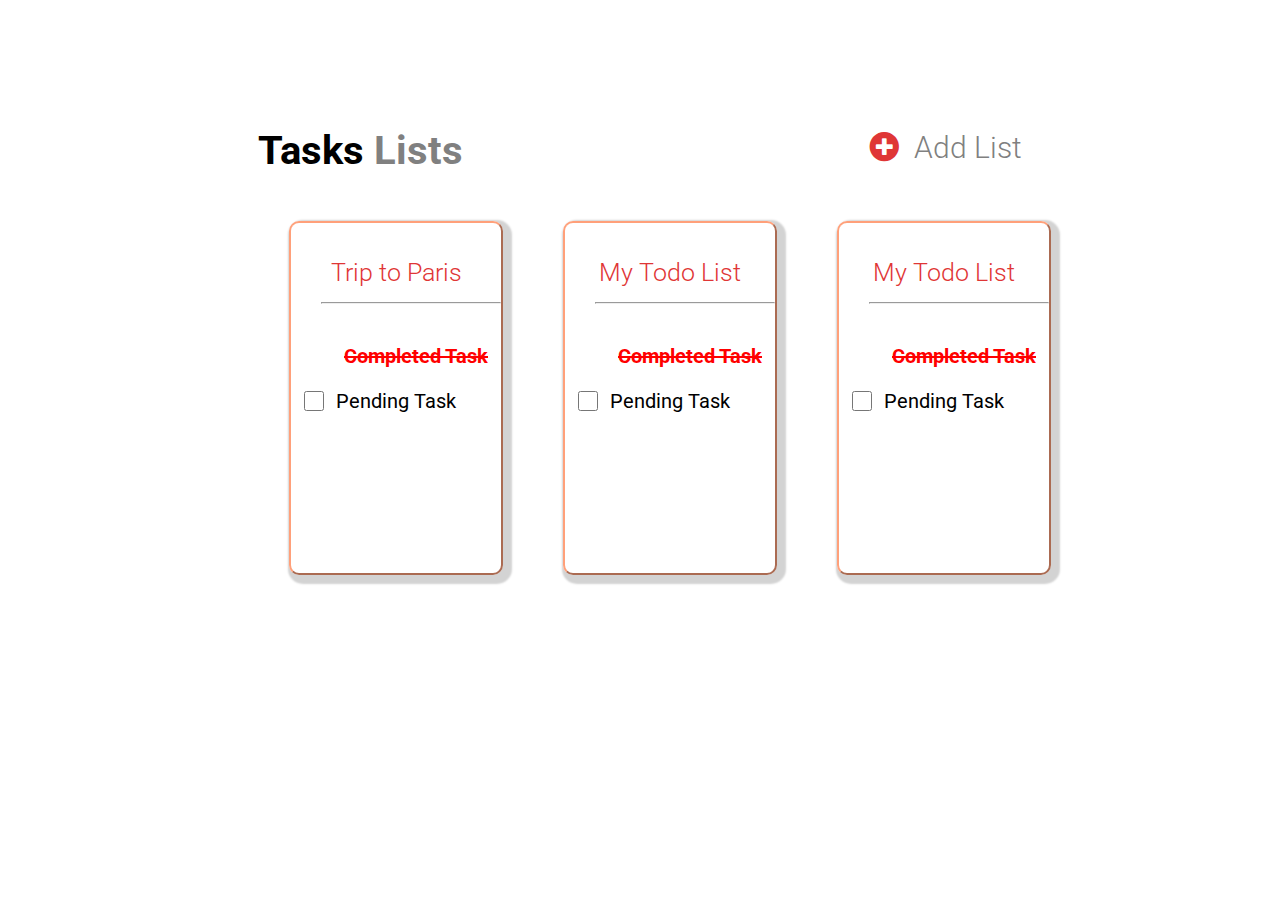
<file: index.html>
<!DOCTYPE html>
<html lang="en">
  <head>
    <meta charset="UTF-8" />
    <meta http-equiv="X-UA-Compatible" content="IE=edge" />
    <meta name="viewport" content="width=device-width, initial-scale=1.0" />
    <title>Todo App</title>
    <link
      rel="stylesheet"
      href="https://cdnjs.cloudflare.com/ajax/libs/font-awesome/5.15.3/css/all.min.css"
    />
    <link rel="preconnect" href="https://fonts.gstatic.com" />
    <link
      href="https://fonts.googleapis.com/css2?family=Roboto:wght@100&display=swap"
      rel="stylesheet"
    />
    <link rel="stylesheet" href="./CSS/first.css" />
  </head>
  <body>
    <div class="main-container">
      <div class="header">
        <h1>Tasks <span>Lists</span></h1>
        <p>
          <i class="fa fa-plus-circle" aria-hidden="true">&nbsp;&nbsp;</i>Add
          List
        </p>
      </div>
      <div class="main-box">
        <div class="box">
          <h3>
            Trip to Paris
            <hr class="line" />
          </h3>
          <p>Completed Task</p>
          <div class="container">
            <input type="checkbox" unchecked class="largerCheckbox" />
            <label>Pending Task</label>
          </div>
        </div>
        <div class="box">
          <h3>
            My Todo List
            <hr class="line" />
          </h3>
          <p>Completed Task</p>
          <div class="container">
            <input type="checkbox" unchecked class="largerCheckbox" />
            <label>Pending Task</label>
          </div>
        </div>
        <div class="box">
          <h3>
            My Todo List
            <hr class="line" />
          </h3>
          <p>Completed Task</p>
          <div class="container">
            <input type="checkbox" unchecked class="largerCheckbox" />
            <label>Pending Task</label>
          </div>
        </div>
      </div>
    </div>
  </body>
</html>
</file>
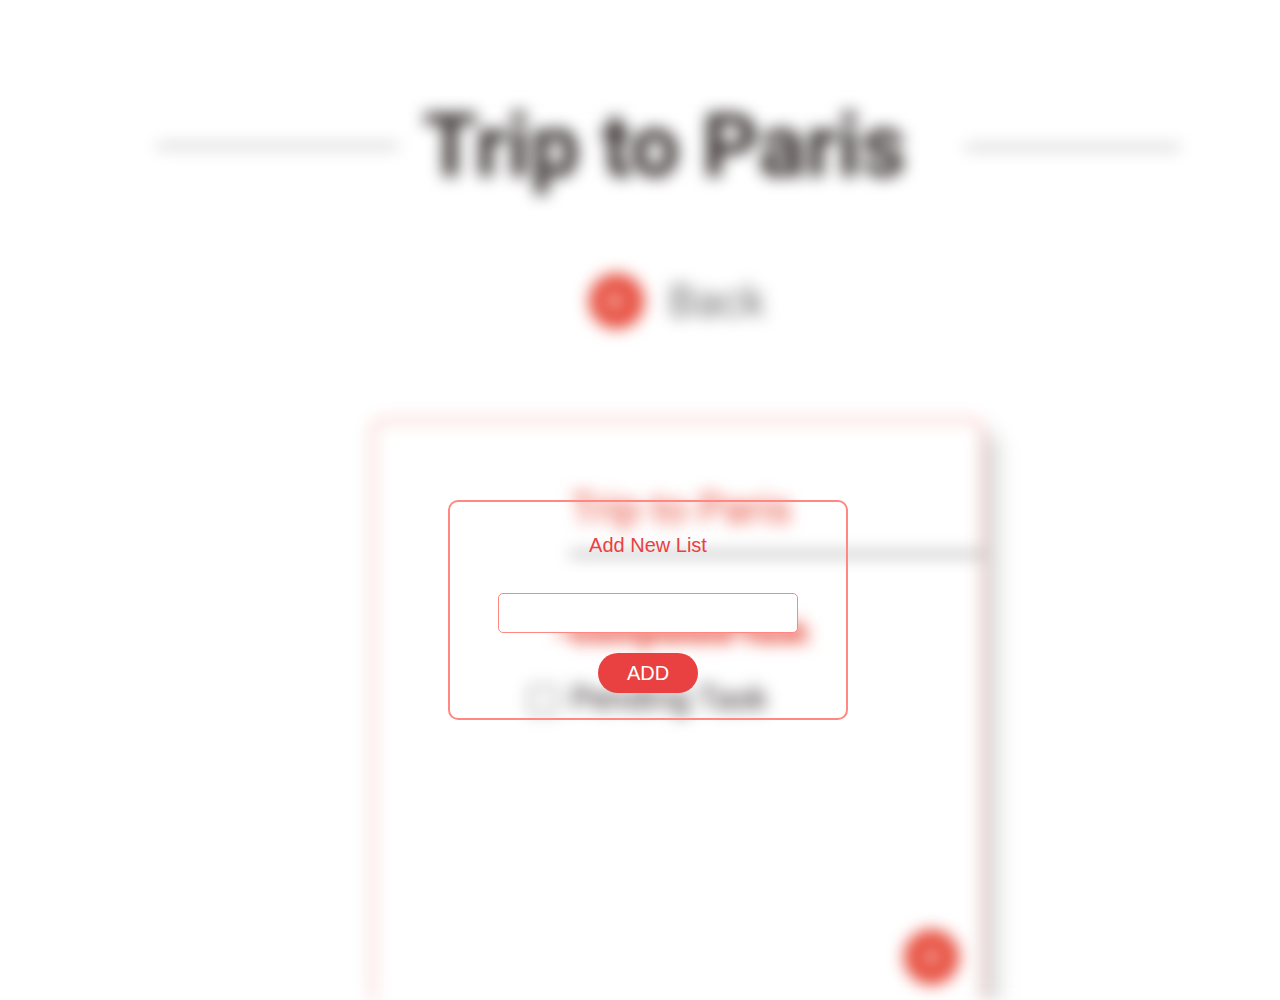
<file: fourth.html>
<!DOCTYPE html>
<html lang="en">
  <head>
    <meta charset="UTF-8" />
    <meta http-equiv="X-UA-Compatible" content="IE=edge" />
    <meta name="viewport" content="width=device-width, initial-scale=1.0" />
    <title>Todo App</title>
    <link rel="stylesheet" href="./CSS/fourth.css" />
  </head>
  <body>
    <div class="bg-image"></div>
    <div class="add-item">
        <h2>Add New List</h2>
      <input type="text" />
      <br>
      <button type="submit">ADD</button>
    </div>
  </body>
</html>
</file>
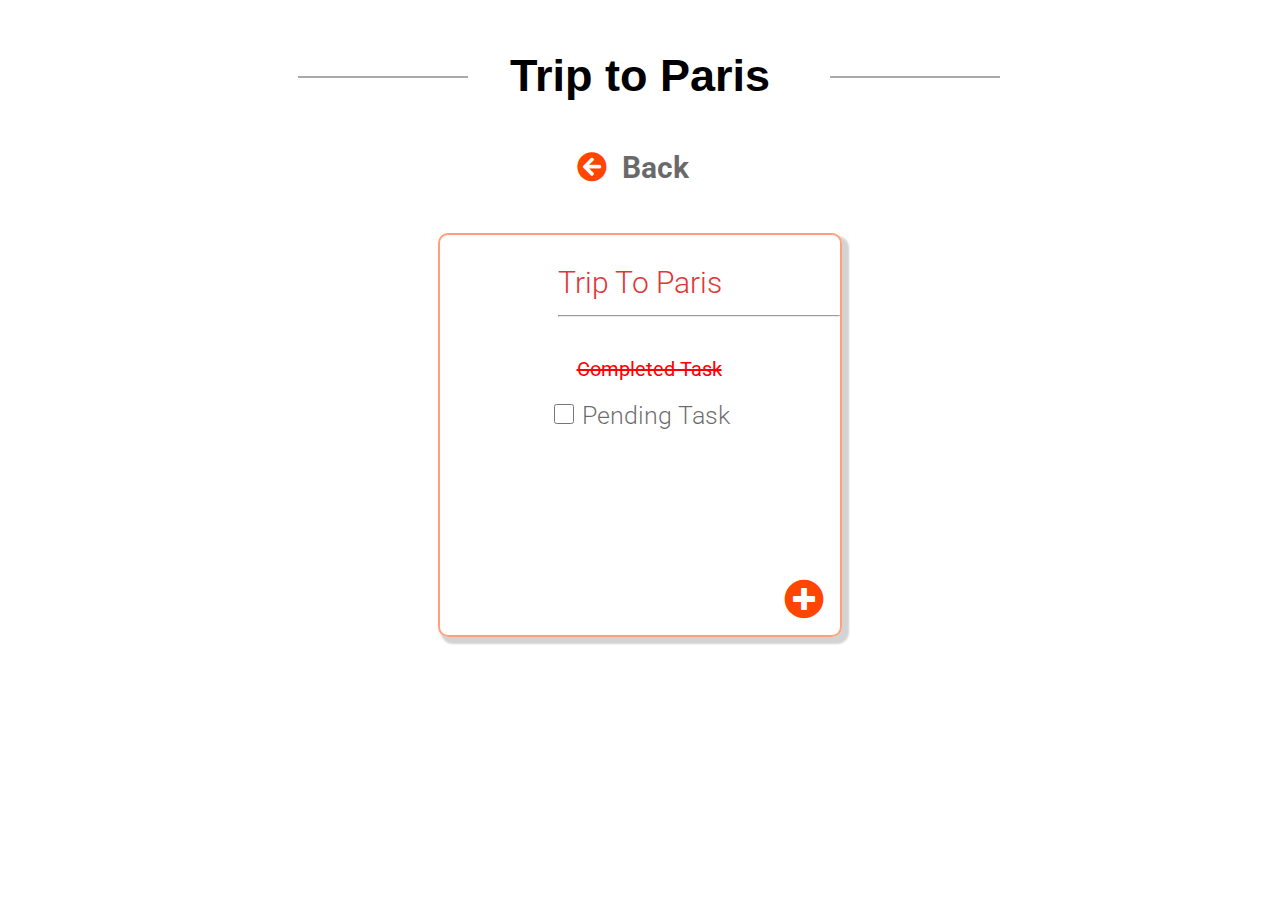
<file: second.html>
<!DOCTYPE html>
<html lang="en">
  <head>
    <meta charset="UTF-8" />
    <meta http-equiv="X-UA-Compatible" content="IE=edge" />
    <meta name="viewport" content="width=device-width, initial-scale=1.0" />
    <title>secondfile</title>
    <link
      rel="stylesheet"
      href="https://cdnjs.cloudflare.com/ajax/libs/font-awesome/5.15.3/css/all.min.css"
    />
    <link rel="stylesheet" href="./CSS/second.css" />
  </head>
  <body>
    <div class="main-container">
      <h1>Trip to Paris</h1>
      <p class="back-option"><i class="fas fa-arrow-circle-left"><span>Back</span>
       </i></p>
      <div class="box">
        <h2>
          Trip To Paris
          <hr class="line" />
        </h2>
        <p>Completed Task</p>
        <div class="container">
          <input type="checkbox" unchecked class="largerCheckbox" />
          <label>Pending Task</label>
        </div>
        <i class="fa fa-plus-circle" aria-hidden="true"></i>
      </div>
    </div>
  </body>
</html>
</file>
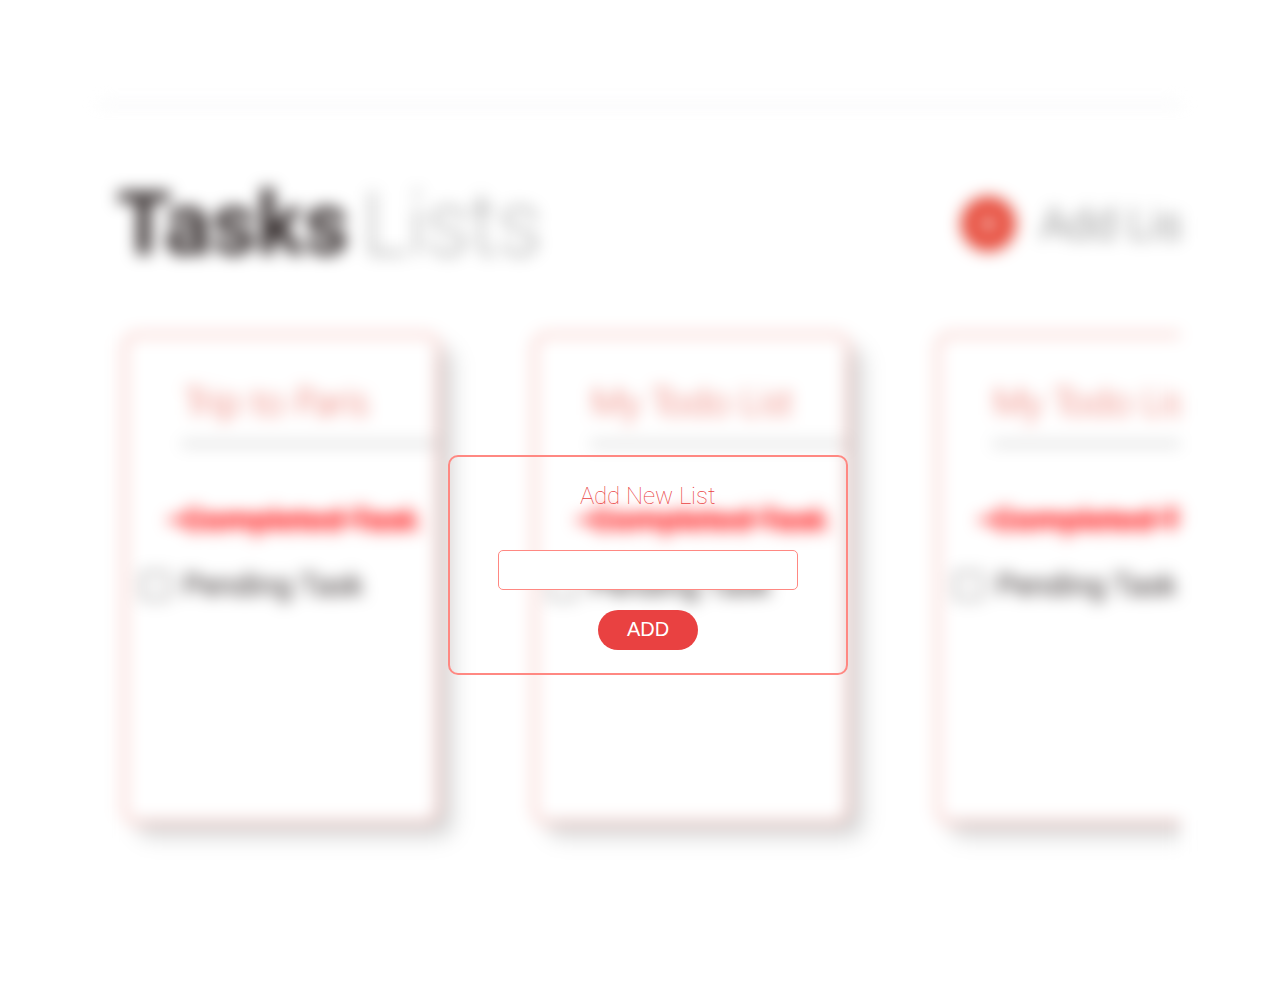
<file: third.html>
<!DOCTYPE html>
<html lang="en">
  <head>
    <meta charset="UTF-8" />
    <meta http-equiv="X-UA-Compatible" content="IE=edge" />
    <meta name="viewport" content="width=device-width, initial-scale=1.0" />
    <title>Todo App</title>
    <link rel="stylesheet" href="./CSS/third.css" />
  </head>
  <body>
    <div class="bg-image"></div>
    <div class="add-item">
        <h2>Add New List</h2>
      <input type="text" />
      <br>
      <button type="submit">ADD</button>
    </div>
  </body>
</html>
</file>
<file: CSS/first.css>
@import url("https://fonts.googleapis.com/css2?family=Roboto:wght@300;400;700;900&display=swap");
.main-container {
  margin: 100px;
}
.header {
  margin: 20px 150px;
  display: flex;
  justify-content: space-between;
}
.header h1 {
  font-size: 40px;
  font-weight: bolder;
  font-family: 'Roboto', sans-serif;
}
.header span {
  color: gray;
 
}
.header i {
  font-size: 30px;
  cursor: pointer;
  color: rgb(223, 54, 54);
}
.header p {
  font-size: 30px;
  font-weight: 300;
  font-family: 'Roboto', sans-serif;
  color: gray;
}
.main-box {
  display: flex;
  justify-content: center;
}
.box {
  padding: 5px;
  width: 200px;
  height: 340px;
  margin-left: 60px;
  border: 2px outset lightsalmon;
  text-align: center;
  border-radius: 10px;
  box-shadow: 4px 4px 2px 5px lightgrey;
  margin-bottom: 100px;
  position: relative;
}
.box h3 {
  margin-top: 30px;
  color: rgb(223, 54, 54);
  font-weight: 300;
  font-size: 25px;
  font-family: 'Roboto', sans-serif;
}
.box p {
  margin-top: 40px;
  padding-left: 40px;
  font-size: 20px;
  font-weight: 700;
  font-family: 'Roboto', sans-serif;
  color: red;
  text-decoration: line-through;
}
.line {
  width: 89%;
  margin-left: 25px;
  margin-top: 15px;
}
.container {
  position: relative;
  margin-bottom: 12px;
  font-size: 22px;
  margin-top: 20px;
}
input.largerCheckbox {
  cursor: pointer;
  position: absolute;
  left: 2%;
  width: 20px;
  height: 20px;
}
.container label{
  font-size: 20px;
  font-weight: 400;
  font-family: 'Roboto', sans-serif;
}
</file>
<file: CSS/fourth.css>
* {
    box-sizing: border-box;
  }
body,
html {
  height: 100%;
  margin: 0;
  font-family: Arial, Helvetica, sans-serif;
}
.bg-image {
  background-image: url("./../images/FourthPage.png");
  margin: 100px;
  height: 100%;
  background-position: center;
  filter: blur(8px);
  -webkit-filter: blur(8px);
  background-repeat: no-repeat;
  background-size: cover;
}
.add-item{
    width: 400px;
    height: 220px;
    border: 2px solid #ff8882;
    margin: auto;
    padding: 15px;
    position: absolute;
    bottom: 20%;
    left: 35%;
    border-radius: 10px;
    text-align: center;
}
.add-item input{
    margin:20px;
    width: 300px;
    height: 40px;
    border: 1px solid #ff8882;
    border-radius: 5px;
    outline: none;
}
.add-item h2{
  font-size: 20px;
  font-weight: 100;
  color: #e94141;
  font-family: 'Roboto',sans-serif;
}
.add-item button{
    width:100px;
    height: 40px;
    background-color: #e94141;
    border:none;
    border-radius: 50px;
    outline: none;
    color: #fff;
    font-size: 20px;
}
.add-item button:hover{
    cursor: pointer;

}
</file>
<file: CSS/second.css>
@import url("https://fonts.googleapis.com/css2?family=Roboto:wght@300;400;700;900&display=swap");
h1 {
  font-family: sans-serif;
  margin: 50px auto;
  text-align: center;
  font-size: 45px;
  max-width: 600px;
  position: relative;
  font-weight: 900;
}
h1:before {
  content: "";
  display: block;
  width: 170px;
  height: 2px;
  background: #a9a9a9;
  position: absolute;
  left: -7%;
  top: 50%;
  z-index: -2;
}
h1:after {
  content: "";
  display: block;
  width: 170px;
  height: 2px;
  background: #a9a9a9;
  position: absolute;
  right: -10%;
  top: 50%;
  z-index: -2;
}
.back-option{
  text-align: center;
}
.back-option i{
    color: orangered;
    font-size: 30px;
    cursor: pointer;
}
.back-option span{
  color: #05040498;
  margin: 15px;
  font-size: 30px;
  font-weight: 700;
  font-family: 'Roboto',sans-serif;
}
span{
    color:gray;
    font-size: 30px;
}
.box{
  width: 400px;
  height: 400px;
  margin: auto;
  border: 2px solid lightsalmon;
  text-align: center;
  border-radius:10px;
  box-shadow: 5px 5px 2px 2px lightgrey;
  margin-top:50px;
  margin-bottom:50px;
  position: relative;
}
.line {
  width: 70%;
  margin-left: 118px;
  margin-top: 15px;
}
.container{
   position: relative;
   margin-bottom: 12px;
   font-size: 22px;
   margin-top: 20px;
}
input.largerCheckbox {
  cursor: pointer;
  width: 20px;
  height: 20px;
}
.box h2 {
  margin-top: 30px;
  color: rgb(223, 54, 54);
  font-weight: bolder;
  font-size: 30px;
  font-weight: 300;
  font-family: 'Roboto',sans-serif;
}

.box p {
  margin-top: 40px;
  padding-left: 18px;
  font-size: 20px;
  color: red;
  text-decoration: line-through;
  font-weight: 400;
  font-family: 'Roboto',sans-serif;
}
.box i{
  color: orangered;
  font-size: 40px;
  cursor: pointer;
  position: absolute;
  right: 4%;
  bottom: 4%;
}
.container label{
  font-size: 25px;
  font-weight: 300;
  font-family: 'Roboto',sans-serif;
  color: #05040498;
}
</file>
<file: CSS/third.css>
@import url("https://fonts.googleapis.com/css2?family=Roboto:wght@300;400;700;900&display=swap");
* {
  box-sizing: border-box;
}
body,
html {
  height: 100%;
  margin: 0;
  font-family: Arial, Helvetica, sans-serif;
}
.bg-image {
  background-image: url("./../images/ThirdPage.png");
  margin: 100px;
  height: 100%;
  background-position: center;
  filter: blur(8px);
  -webkit-filter: blur(8px);
  background-repeat: no-repeat;
  background-size: cover;
}
.add-item {
  width: 400px;
  height: 220px;
  border: 2px solid #ff8882;
  margin: auto;
  padding: 5px;
  position: absolute;
  bottom: 25%;
  left: 35%;
  border-radius: 10px;
  text-align: center;
}
.add-item h2 {
  color: #e94141;
  font-weight: 100;
  font-family: "Roboto", sans-serif;
}
.add-item input {
  margin: 20px;
  width: 300px;
  height: 40px;
  border: 1px solid #ff8882;
  border-radius: 5px;
  outline: none;
}
.add-item button {
  width: 100px;
  color: #fff;
  height: 40px;
  background-color: #e94141;
  border: none;
  border-radius: 50px;
  font-size: 20px;
  outline: none;
}
.add-item button:hover {
  cursor: pointer;
}
</file>
